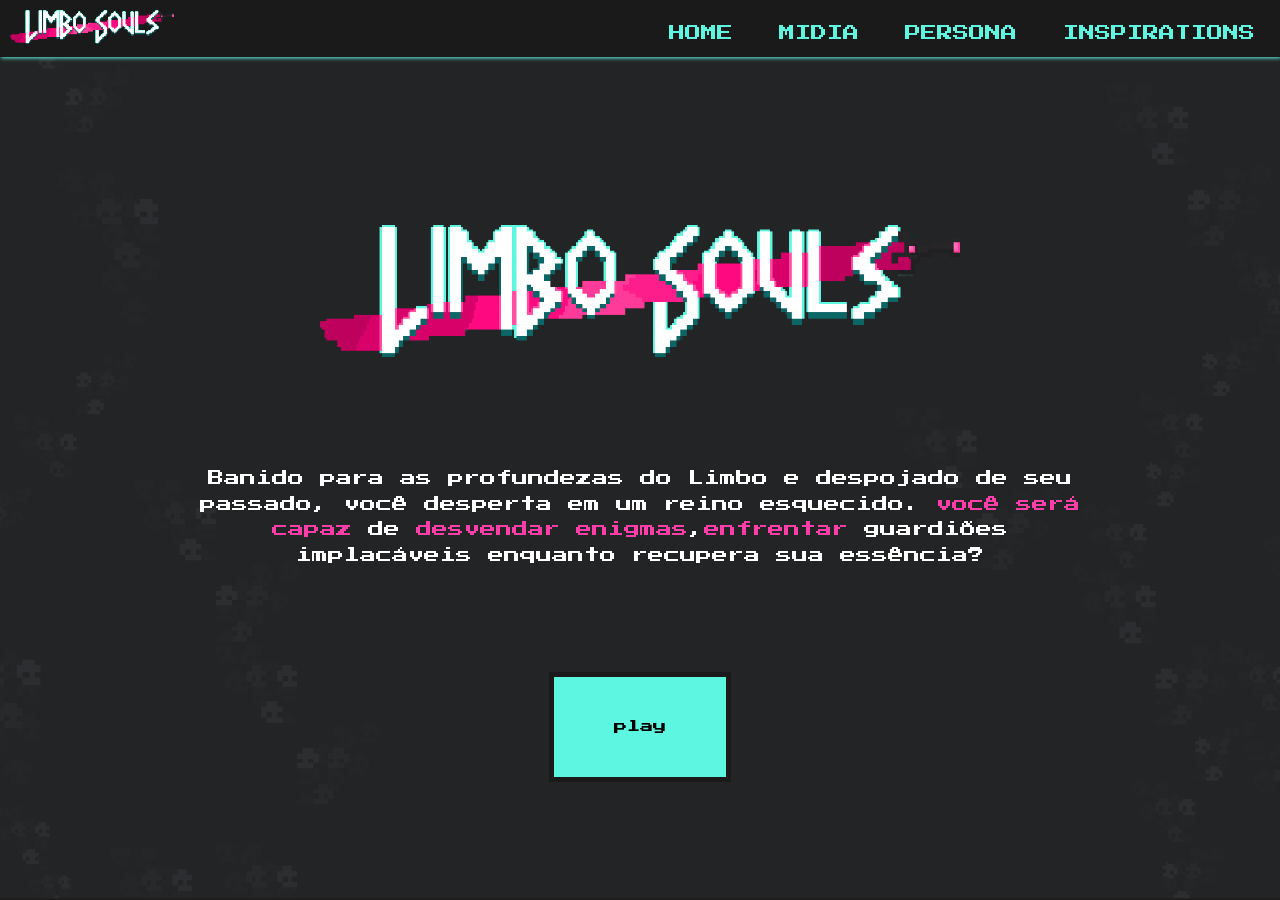
<file: index.html>
<!DOCTYPE html>
<html lang="pt-br">
    <head>
        <title>Limbo Souls</title>
        <meta charset="utf-8">
        <meta name="description"  content="Projeto do primeiro bimestre">
        <meta name="viewport" content="width=device-width, initial-scale=1.0">

        <link rel="icon" href="IMG/logobarra.png">
        <link rel="stylesheet" href="css/style.css">

        <link rel="stylesheet" href="https://cdnjs.cloudflare.com/ajax/libs/font-awesome/6.5.1/css/all.min.css">
        <link rel="preconnect" href="https://fonts.googleapis.com">
        <link rel="preconnect" href="https://fonts.gstatic.com" crossorigin>
        <link href="https://fonts.googleapis.com/css2?family=Press+Start+2P&family=Roboto:ital,wght@0,100..900;1,100..900&display=swap" rel="stylesheet">

        
    </head>
    <body>
        <div class="conteudo-sensivel"></div>
        <header>
            <a href="index.html" title="Home">
                <img src="IMG/LogoP.png" alt="home" title="Home" width="13%">
            </a>

            <nav>
                <a href="index.html" title="Home">HOME</a>
                <a href="midia.html" title="PERSONA">MIDIA</a>
                <a href="persona.html" title="PERSONA">PERSONA</a>
                <a href="inspiration.html" title="LOGIN">INSPIRATIONS</a>
            </nav>
        </header>
        <div class="jogar">
            <img src="IMG/LogoG.png" class="logo" alt="logo">
               <p class="historia">
                Banido para as profundezas do Limbo e despojado de seu passado, você desperta em um reino esquecido. <span class="destaque"> você será capaz</span> de <span class="destaque">desvendar enigmas</span>,<span class="destaque">enfrentar</span> guardiões implacáveis enquanto recupera sua essência?
                </p>
            <button id="btn-play" onclick="verificarAcesso()">
            <p class="btn">play</p>
            </button>
        </div>
        </div>
        <script>
        function verificarAcesso() {
        let nome = prompt("Qual o seu nome?");
        let idade = parseInt(prompt("Qual a sua idade?"));

        if (idade >= 18) {
        alert("Bem-vindo, " + nome + "!");
        window.open("jogo/index.html", "_blank");
        } else {
        alert("Acesso Negado: Você precisa ter 18 anos ou mais para jogar.");
        document.getElementById("btn-play").style.filter = "blur(10px)";  //blur
        document.getElementById("btn-play").disabled = true;      //desativa
        }
        }
    window.onload = function() {
        const ANO_LANCAMENTO = 2026; //ano do jogo
        const anoAtual = new Date().getFullYear(); // Obtém o ano atual do sistema

        if (anoAtual === ANO_LANCAMENTO) {
            alert("ATENÇÃO!!! ESSE É O GRANDE LANÇAMENTO DO ANO");
        }
    }

</script>
    </body>
</html>
</file>
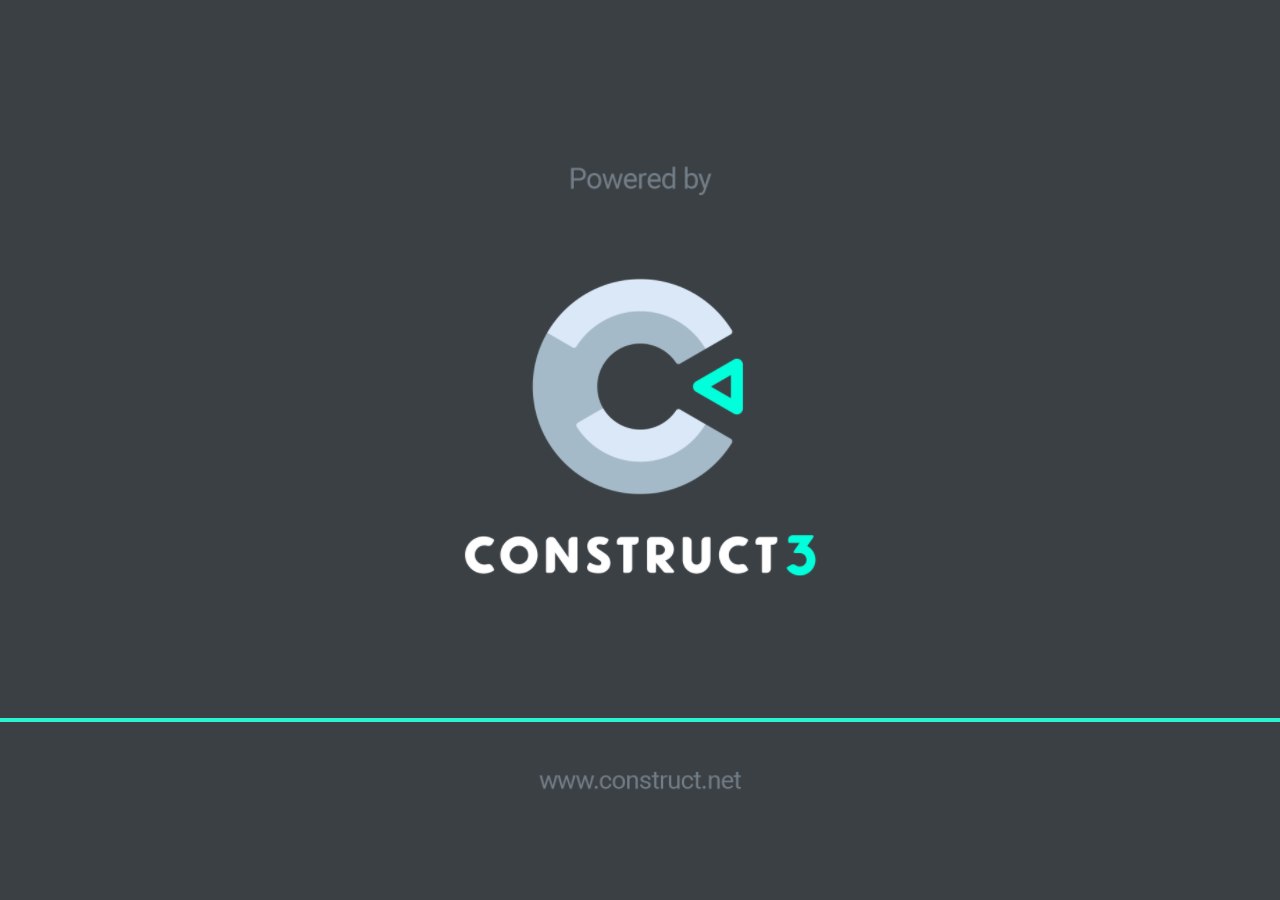
<file: jogo/index.html>
<!DOCTYPE html>
<html>
<head>
    <meta charset="UTF-8">
	<title>Limbo Souls</title>
	<meta name="viewport" content="width=device-width, initial-scale=1.0, maximum-scale=1.0, minimum-scale=1.0, user-scalable=no">
	
	<!-- Made with Construct, the game and app creator :: https://www.construct.net -->
	<meta name="generator" content="Scirra Construct">



	<link rel="manifest" href="appmanifest.json">
	<link rel="apple-touch-icon" sizes="128x128" href="icons/icon-128.png">
	<link rel="apple-touch-icon" sizes="256x256" href="icons/icon-256.png">
	<link rel="apple-touch-icon" sizes="512x512" href="icons/icon-512.png">
	<link rel="icon" type="image/png" href="icons/icon-512.png">

	<link rel="stylesheet" href="style.css">



</head> 
 
<body>

	

<script>
if (location.protocol.substr(0, 4) === "file")
{
	alert("Web exports won't work until you upload them. (When running on the file: protocol, browsers block many features from working for security reasons.)");
}
</script>
	
	<noscript>
		<div id="notSupportedWrap">
			<h2 id="notSupportedTitle">This content requires JavaScript</h2>
			<p class="notSupportedMessage">JavaScript appears to be disabled. Please enable it to view this content.</p>
		</div>
	</noscript>
	<script src="scripts/modernjscheck.js"></script>
	<script src="scripts/supportcheck.js"></script>
	<script src="scripts/offlineclient.js" type="module"></script>
	<script src="scripts/main.js" type="module"></script>
	<script src="scripts/register-sw.js" type="module"></script>

</body> 
</html>
</file>
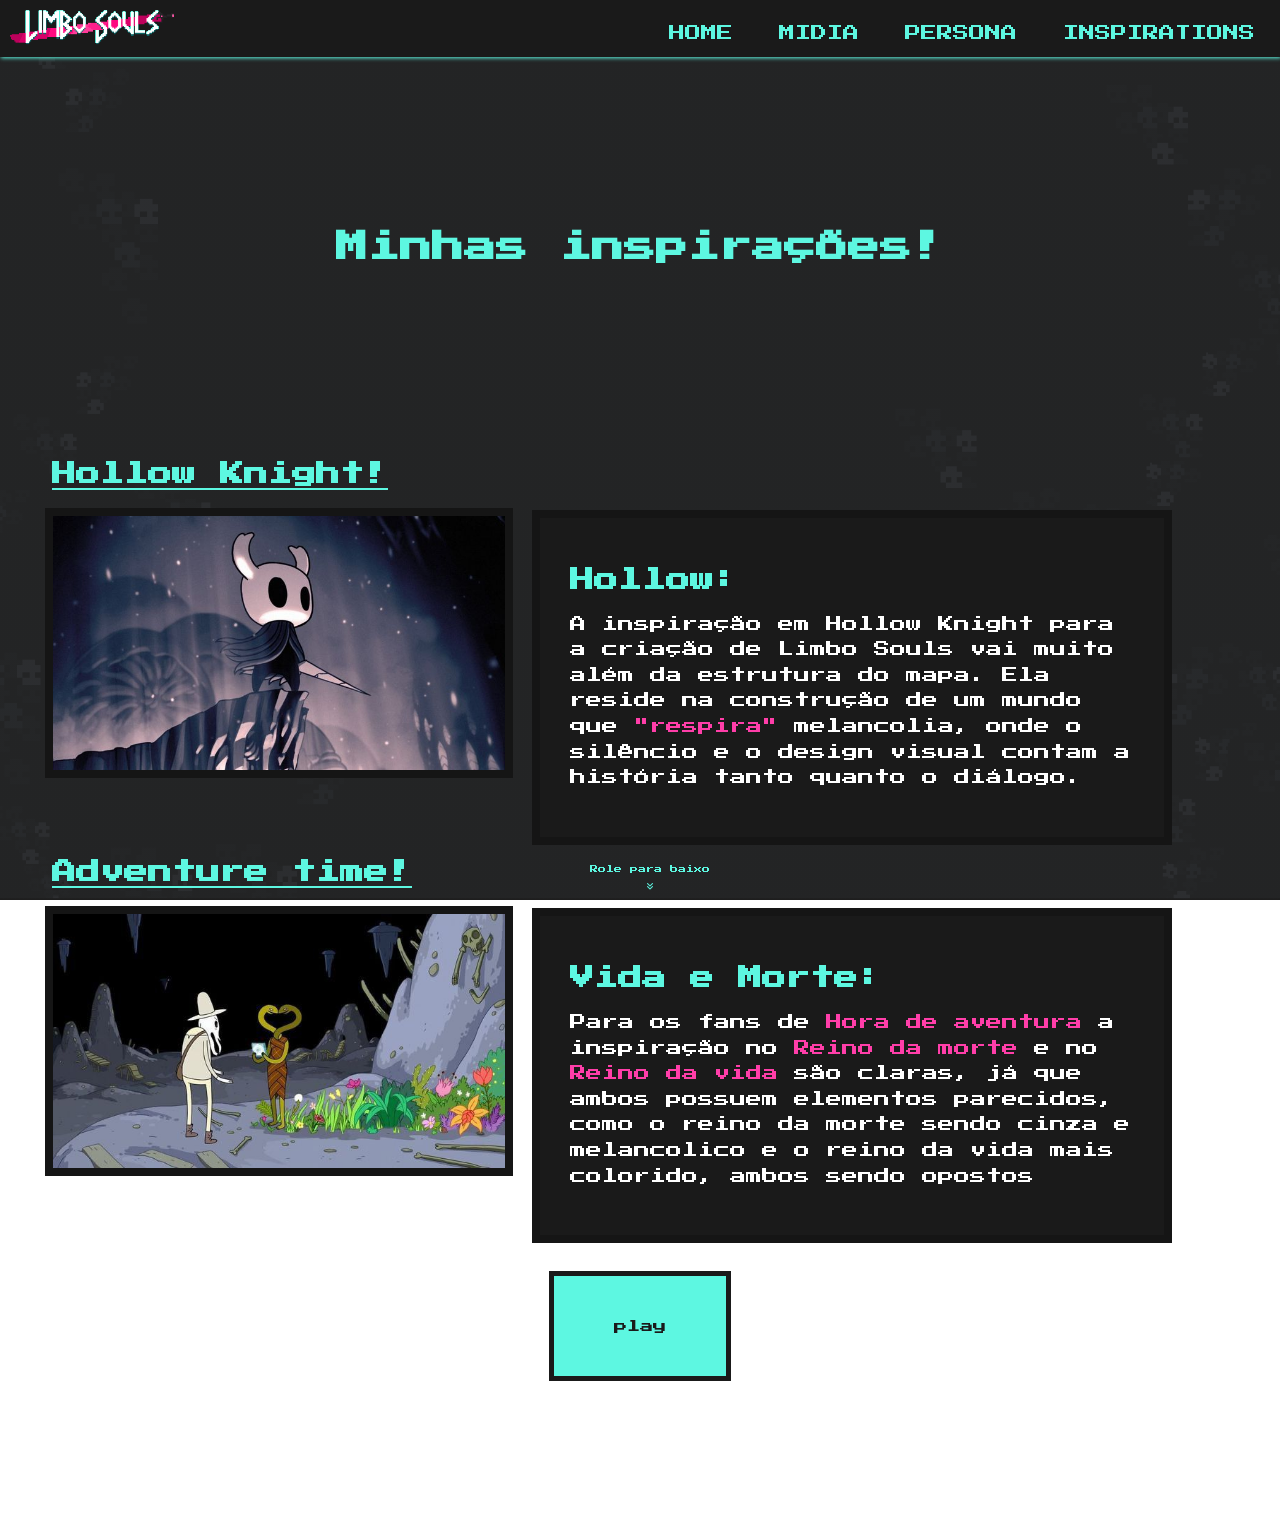
<file: inspiration.html>
<!DOCTYPE html>
<html lang="pt-br">
<head>
    <title>Limbo Souls</title>
    <meta charset="utf-8">
    <meta name="description"  content="Projeto do primeiro bimestre">
    <meta name="viewport" content="width=device-width, initial-scale=1.0">

    <link rel="icon" href="IMG/logobarra.png">
    <link rel="stylesheet" href="css/inspiration.css">

    <link rel="stylesheet" href="https://cdnjs.cloudflare.com/ajax/libs/font-awesome/6.5.1/css/all.min.css">
    <link rel="preconnect" href="https://fonts.googleapis.com">
    <link rel="preconnect" href="https://fonts.gstatic.com" crossorigin>
    <link href="https://fonts.googleapis.com/css2?family=Press+Start+2P&family=Roboto:ital,wght@0,100..900;1,100..900&display=swap" rel="stylesheet">
</head>
<body>
    <header>
        <a href="index.html" title="Home">
        <img src="IMG/LogoP.png" alt="home" title="Home" width="13%">
            <nav>
                <a href="index.html" title="Home">HOME</a>
                <a href="midia.html" title="midia">MIDIA</a>
                <a href="persona.html" title="PERSONA">PERSONA</a>
                <a href="inspiration.html" title="LOGIN">INSPIRATIONS</a>
            </nav>
    </header>
    <div class="titulopagina">
        <h1>Minhas inspirações!</h1>
    </div>
     <section class="section1">
        <h1>Hollow Knight!</h1>
        <img src="IMG/hollow.jpg">
    </section>
    <div class="apresentacao1">
        <h2>Hollow:</h2>
        <p>A inspiração em Hollow Knight para a criação de Limbo Souls vai muito além da estrutura do mapa.
             Ela reside na construção de um mundo que <span class="destaque">"respira"</span> melancolia, onde o silêncio e o design visual contam a história tanto 
             quanto o diálogo.</p>
    </div>
    <div style="clear: both;"></div>
     <section class="section2">
        <h1>Adventure time!</h1>
        <img src="IMG/vidamorte.jpg">
    </section>
    <div class="apresentacao2">
        <h2>Vida e Morte:</h2>
        <p>Para os fans de <span class="destaque">Hora de aventura</span> a inspiração no <span class="destaque">Reino da morte</span>
        e no <span class="destaque">Reino da vida</span> são claras, já que ambos possuem elementos parecidos, como o reino da morte sendo cinza
        e melancolico e o reino da vida mais colorido, ambos sendo opostos</p>
    </div>
    <div style="clear: both;"></div>
        <button id="btn-play" onclick="verificarAcesso()">
        <p class="btn">play</p>
        </button>
    <footer>
    <p>Role para baixo</p>
    <i class="fa-solid fa-angles-down"></i>
    </footer>
<script>
        function verificarAcesso() {
        let nome = prompt("Qual o seu nome?");
        let idade = parseInt(prompt("Qual a sua idade?"));

        if (idade >= 18) {
        alert("Bem-vindo, " + nome + "!");
        window.open("jogo/index.html", "_blank");
        } else {
        alert("Acesso Negado: Você precisa ter 18 anos ou mais para jogar.");
        // Aplica o blur diretamente no botão
        document.getElementById("btn-play").style.filter = "blur(10px)";
        document.getElementById("btn-play").disabled = true;
        }
        }
</script>
</body>
</html>
</file>
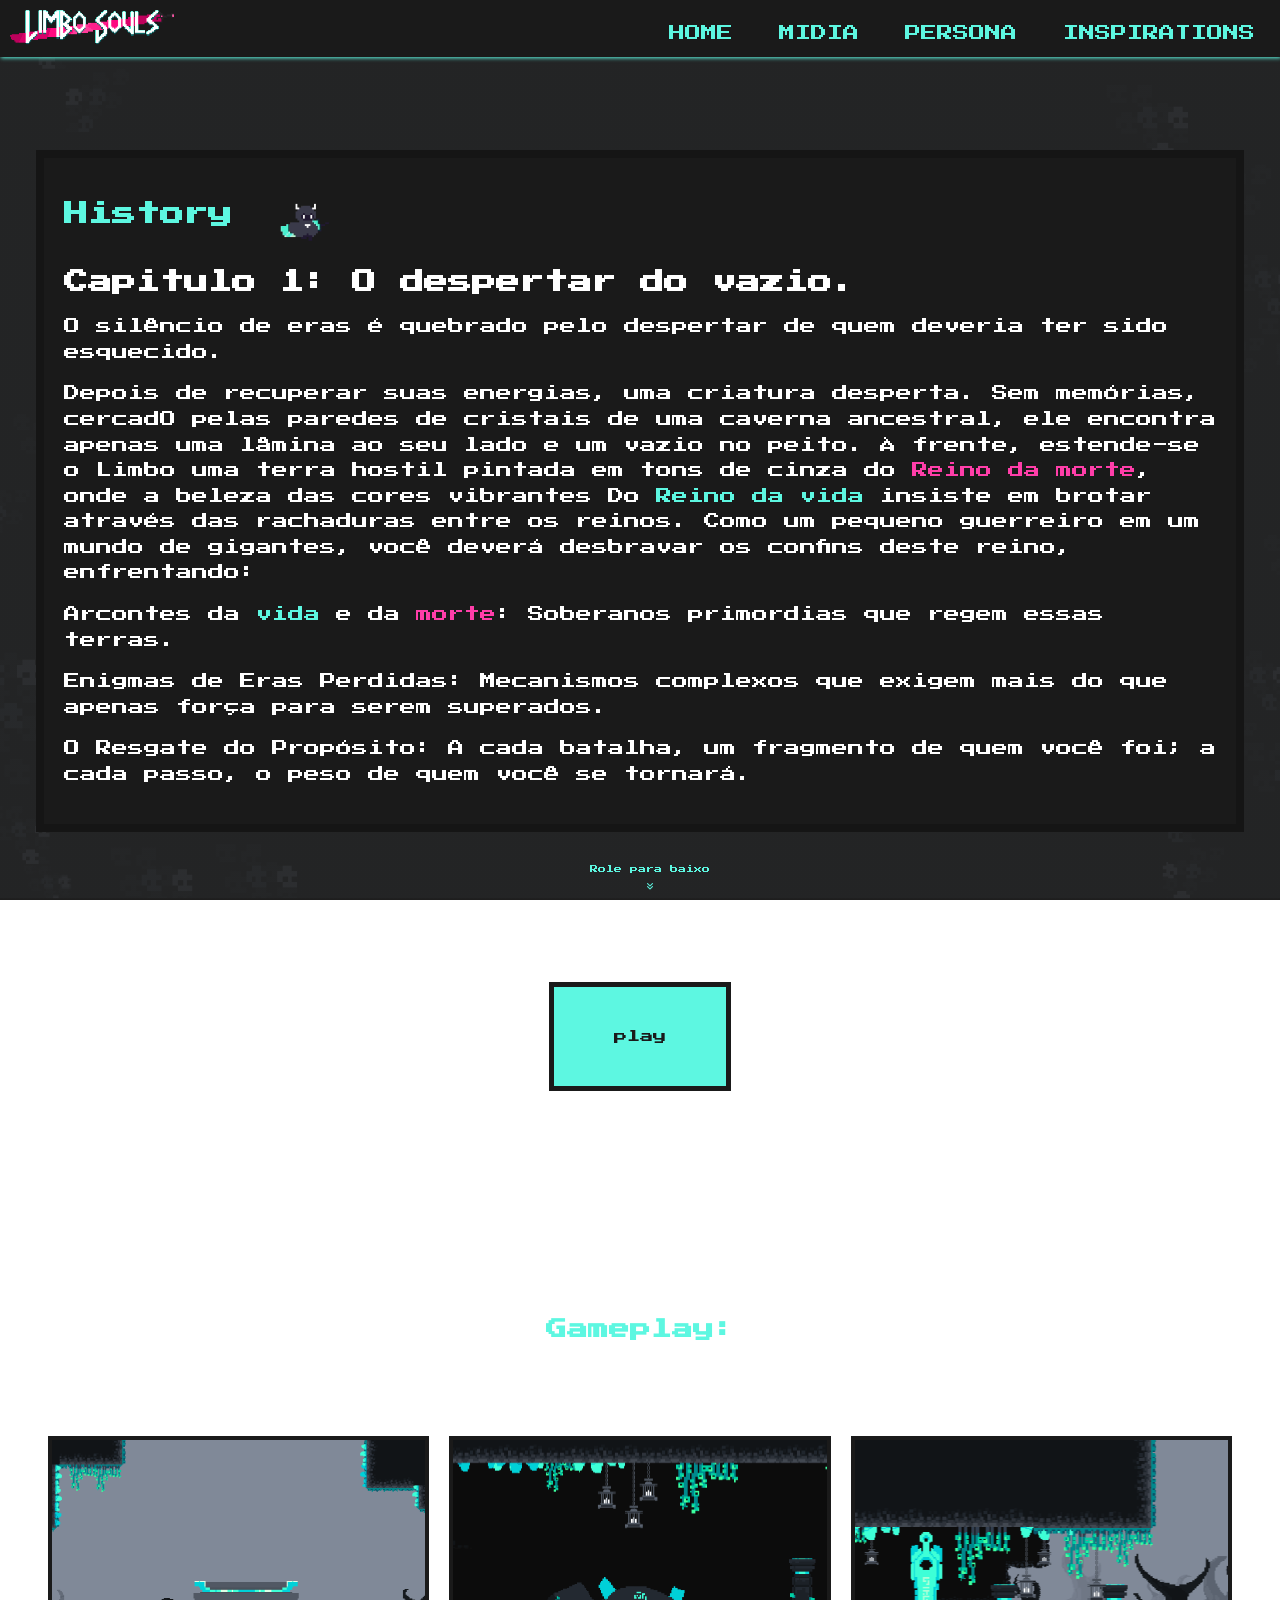
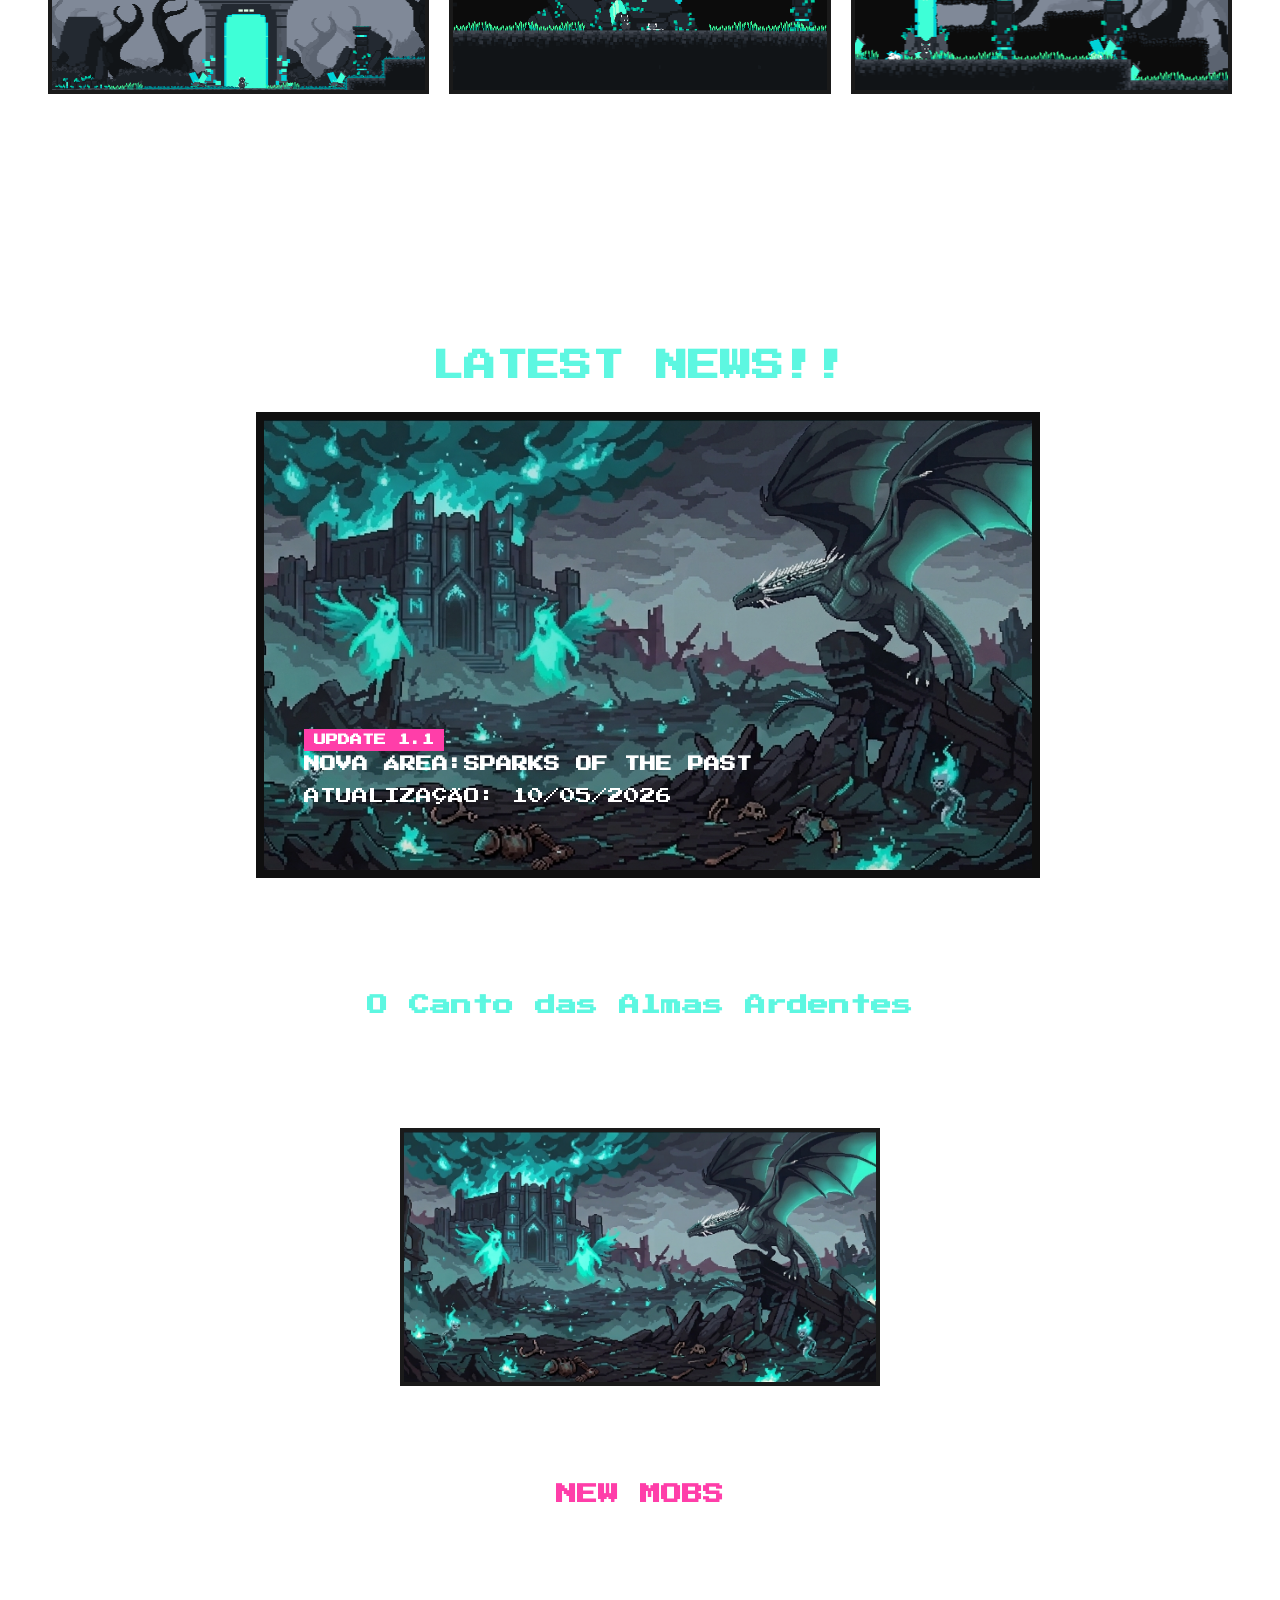
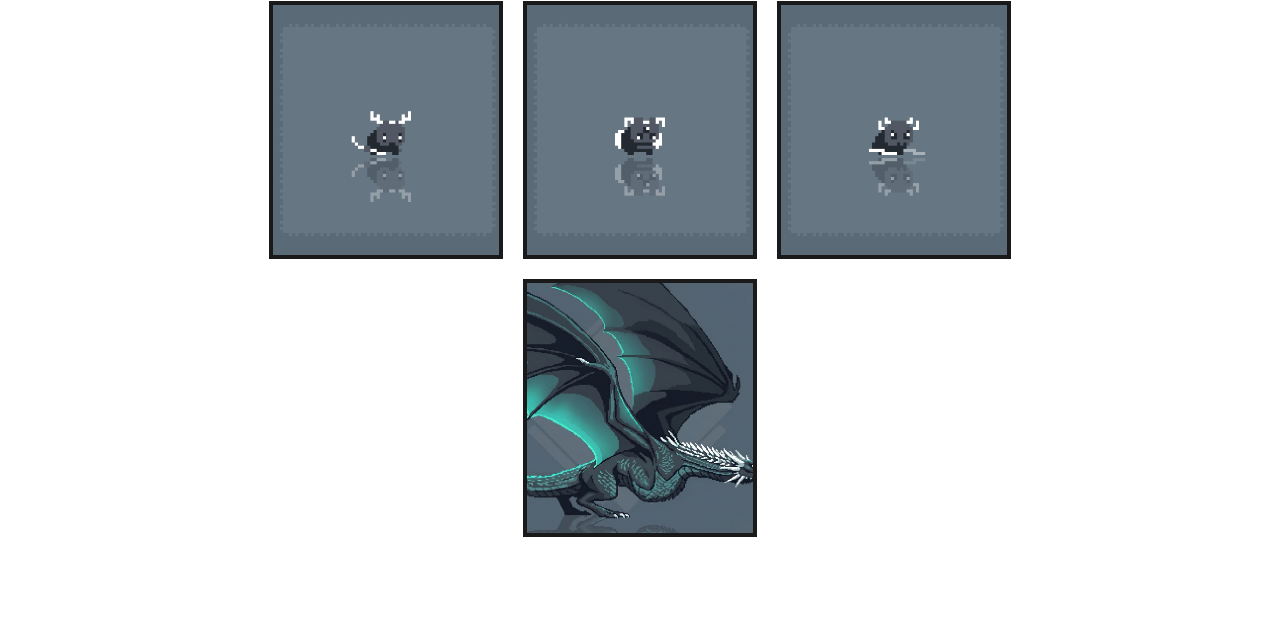
<file: midia.html>
<!DOCTYPE html>
<html lang="pt-br">
<head>
    <title>Limbo Souls</title>
    <meta charset="utf-8">
    <meta name="description"  content="Projeto do primeiro bimestre">
    <meta name="viewport" content="width=device-width, initial-scale=1.0">

    <link rel="icon" href="IMG/logobarra.png">
   
   <link rel="stylesheet" href="./css/midia.css">

   <link rel="stylesheet" href="https://cdnjs.cloudflare.com/ajax/libs/font-awesome/6.5.1/css/all.min.css">
    <link rel="preconnect" href="https://fonts.googleapis.com">
    <link rel="preconnect" href="https://fonts.gstatic.com" crossorigin>
    <link href="https://fonts.googleapis.com/css2?family=Press+Start+2P&family=Roboto:ital,wght@0,100..900;1,100..900&display=swap" rel="stylesheet">
</head>
<body>
 <header>
        <a href="index.html" title="Home">
        <img src="IMG/LogoP.png" alt="home" title="Home" width="13%">
        </a>
        </a>
            <nav>
                <a href="index.html" title="Home">HOME</a>
                <a href="midia.html" title="midia">MIDIA</a>
                <a href="persona.html" title="PERSONA">PERSONA</a>
                <a href="inspiration.html" title="LOGIN">INSPIRATIONS</a>
            </nav>
    </header>
    <aside class="history">
    <div class="titulo">
        <h1>History</h1>
        <img src="IMG/teste2-ezgif.com-gif-maker.gif" alt="jogador">
        </div>
        <h2>Capitulo 1: O despertar do vazio.</h2>
            <p>O silêncio de eras é quebrado pelo despertar de quem deveria ter sido esquecido.</p>

            <P>Depois de recuperar suas energias, uma criatura desperta. Sem memórias, cercadO pelas paredes de cristais de uma caverna 
            ancestral, ele encontra apenas uma lâmina ao seu lado e um vazio no peito. À frente, estende-se o <span class="destaque">Limbo</span> 
            uma terra hostil pintada em tons de cinza do <span class="destaquemorte">Reino da morte</span>, onde a beleza das cores vibrantes Do <span class="destaquevida">Reino da vida</span>
            insiste em brotar através das rachaduras entre os reinos. Como um pequeno guerreiro em um mundo de gigantes, você deverá desbravar os confins deste reino, enfrentando:</P>

            <p>Arcontes da <span class="destaquevida">vida </span>e da<span class="destaquemorte"> morte</span>: Soberanos primordias que regem essas terras.</p>
            <p>Enigmas de Eras Perdidas: Mecanismos complexos que exigem mais do que apenas força para serem superados.</p>
            <p>O Resgate do Propósito: A cada batalha, um fragmento de quem você foi; a cada passo, o peso de quem você se tornará.</p>
     </aside>

        <button id="btn-play" onclick="verificarAcesso()">
        <p class="btn">play</p>
        </button>

    <section class="gameplay">
            <h2>Gameplay:</h2>
            <p>Explore um reino a muito tempo perdido!</p>
    
        <div class="galeria">
        <img src="IMG/ex3.png" alt="gameplay">
        <img src="IMG/ex1.png" alt="gameplay">
        <img src="IMG/ex2.png" alt="gameplay">
        </div>
    </section>


   <section class="anuncio">
    <h2>LATEST NEWS!!</h2>
    
    <div class="apresentacao">
        <!-- Controles -->
        <input type="radio" name="slide" id="slide1" checked>
        <input type="radio" name="slide" id="slide2">
        <input type="radio" name="slide" id="slide3">

        <div class="slides">
            <div class="slide s1">
                <img src="IMG/novaarea.png" alt="News 1">
                <div class="novidade">
                    <span>UPDATE 1.1</span>
                    <h3>Nova Área:Sparks of the past </h3>
                    <p>ATUALIZAÇÃO: 10/05/2026</p>
                </div>
            </div>
            <div class="slide s2">
                <img src="IMG/The Queen Who Never Was2.png" alt="News 2">
                <div class="novidade">
                    <span>BOSS</span>
                    <h3>NEW BOSS:The Queen Of  Burned Souls</h3>
                </div>
            </div>
            <div class="slide s3">
                <img src="IMG/image_d2f2104d.png" alt="News 3">
                <div class="novidade">
                    <span>SHOP</span>
                    <h3>NOSSA LOJINHA ABRIRA OFICIALMENTE</h3>
                    <p>Leve um pedaço do limbo para casa!</p>
                </div>
            </div>
        </div>

        <div class="navigation">
            <label for="slide1" class="bar"></label>
            <label for="slide2" class="bar"></label>
            <label for="slide3" class="bar"></label>
        </div>
    </div>
</section>
<section class="novaarea">
    <h2>O Canto das Almas Ardentes</h2>
    <p>Explore um campo desolado onde as chamas etéreas consomem o que restou do passado.</p>
    
    <div class="galeria1">
        <img src="IMG/novaarea.png" alt="novafase">
    </div>
</section>
<section class="novosmobs">
    <h2>NEW MOBS</h2>
    <p>Novos inimigos disafiadores lhe esperando!!!.</p>
    
    <div class="galeria2">
        <img src="IMG/binro.png" alt="arqueiro">
        <img src="IMG/mub.png" alt="fazbum">
        <img src="IMG/striker.png" alt="assasino">
        <img src="IMG/The Queen Who Never Was.png" alt="rainha">
    </div>
</section>
<footer>
    <p>Role para baixo</p>
    <i class="fa-solid fa-angles-down"></i>
</footer>

    <script>
        let counter = 1; //controle//
    setInterval(() => {                                 
        document.getElementById('slide' + counter).checked = true;
        counter++;
        if(counter > 3){
            counter = 1;
        } // loop//
    }, 5000); //5 segundos//
        function verificarAcesso() {
        let nome = prompt("Qual o seu nome?");
        let idade = parseInt(prompt("Qual a sua idade?"));

        if (idade >= 18) {
        alert("Bem-vindo, " + nome + "!");
        window.open("jogo/index.html", "_blank");
        } else {
        alert("Acesso Negado: Você precisa ter 18 anos ou mais para jogar.");
        // Aplica o blur
        document.getElementById("btn-play").style.filter = "blur(10px)";
        document.getElementById("btn-play").disabled = true;
        }
        }
    </script>
</body>
</html>
</file>
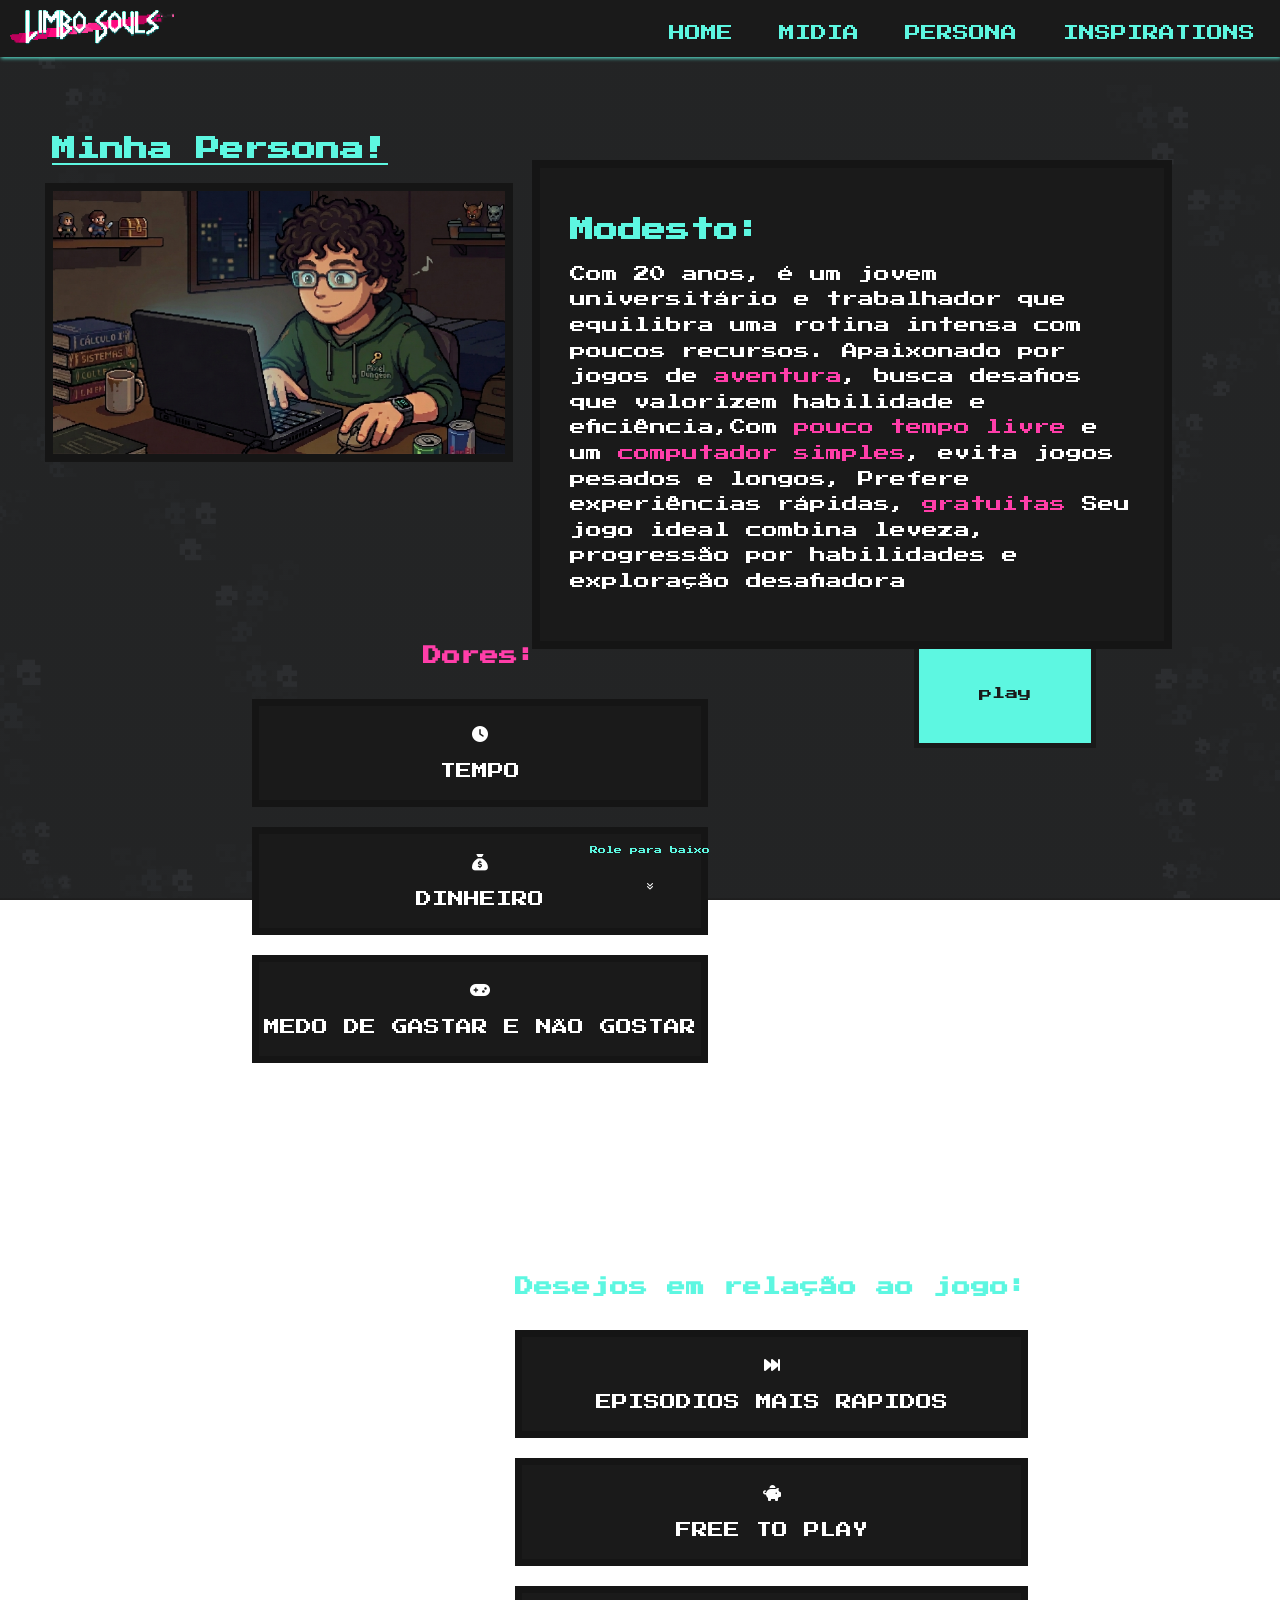
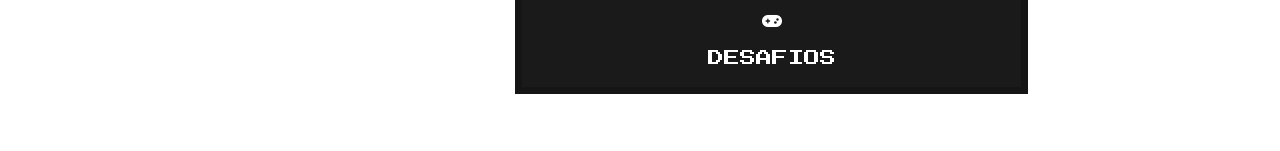
<file: persona.html>
<!DOCTYPE html>
<html lang="pt-br">
<head>
    <title>Limbo Souls</title>
    <meta charset="utf-8">
    <meta name="description"  content="Projeto do primeiro bimestre">
    <meta name="viewport" content="width=device-width, initial-scale=1.0">

    <link rel="icon" href="IMG/logobarra.png">
    <link rel="stylesheet" href="css/persona.css">

    <link rel="stylesheet" href="https://cdnjs.cloudflare.com/ajax/libs/font-awesome/6.5.1/css/all.min.css">
    <link rel="preconnect" href="https://fonts.googleapis.com">
    <link rel="preconnect" href="https://fonts.gstatic.com" crossorigin>
    <link href="https://fonts.googleapis.com/css2?family=Press+Start+2P&family=Roboto:ital,wght@0,100..900;1,100..900&display=swap" rel="stylesheet">
</head>
<body>
    <header>
        <a href="index.html" title="Home">
        <img src="IMG/LogoP.png" alt="home" title="Home" width="13%">
        </a>
        <a href="javascript:mostrarmenu()" class="menu">
        <i class="fa-solid fa-bars"></i>
        </a>
            <nav>
                <a href="index.html" title="Home">HOME</a>
                <a href="midia.html" title="midia">MIDIA</a>
                <a href="persona.html" title="PERSONA">PERSONA</a>
                <a href="inspiration.html" title="LOGIN">INSPIRATIONS</a>
            </nav>
    </header>
    <section>
        <h1>Minha Persona!</h1>
        <img src="IMG/marcelo.png">
    </section>
    <div class="apresentacao">
        <h2>Modesto:</h2>
        <p>Com 20 anos, é um jovem universitário e trabalhador que equilibra uma rotina intensa com poucos recursos.
         Apaixonado por jogos de <span class="destaque">aventura</span>, busca desafios que valorizem habilidade e eficiência,Com 
         <span class="destaque">pouco tempo livre</span> e um <span class="destaque">computador simples</span>,
          evita jogos pesados e longos, Prefere experiências rápidas, <span class="destaque">gratuitas</span> 
          Seu jogo ideal combina leveza, progressão por habilidades e exploração desafiadora</p>
    </div>
    <div style="clear: both;"></div>
    <div class="dor">
        <h3>Dores:</h3>
            <dvi class="grid">
                <div class="colunaum">
                <i class="fa-solid fa-clock"></i>
                <p class="b">TEMPO</p>
                </div>
                <div class="colunaum">
                <i class="fa-solid fa-sack-dollar"></i>
                <p class="b">DINHEIRO</p>
             </div>
                <div class="colunaum">
                <i class="fa-solid fa-gamepad"></i>
                <p class="b">MEDO DE GASTAR E NÃO GOSTAR</p>
             </div>
             </dvi>
    </div>
    <div class="desejos">
        <h3>Desejos em relação ao jogo:</h3>
            <div class="grid">
            <div class="colunadois">
                <i class="fa-solid fa-forward-fast"></i>
                <p class="b">EPISODIOS MAIS RAPIDOS</p>
            </div>
            <div class="colunadois">
                <i class="fa-solid fa-piggy-bank"></i>
                <p class="b">FREE TO PLAY</p>
            </div>
            <div class="colunadois">
                <i class="fa-solid fa-gamepad"></i>
                <p class="b">DESAFIOS</p>
            </div>
            </div>
    </div>
            <button id="btn-play" onclick="verificarAcesso()">
            <p class="btn">play</p>
            </button>

<footer>
    <p>Role para baixo</p>
    <i class="fa-solid fa-angles-down"></i>
</footer>

    <script>
        function verificarAcesso() {
        let nome = prompt("Qual o seu nome?");
        let idade = parseInt(prompt("Qual a sua idade?"));

        if (idade >= 18) {
        alert("Bem-vindo, " + nome + "!");
        window.open("jogo/index.html", "_blank");
        } else {
        alert("Acesso Negado: Você precisa ter 18 anos ou mais para jogar.");

        document.getElementById("btn-play").style.filter = "blur(10px)";

        document.getElementById("btn-play").disabled = true;
        }
        }
    </script>
</body>
</html>
</file>
<file: css/style.css>
@import url('https://fonts.googleapis.com/css2?family=Press+Start+2P&family=Roboto:wdth,wght@100,400&display=swap');
.roboto-uniquifier{
  font-family: "Roboto", sans-serif;
  font-optical-sizing: auto;
  font-weight: weight;
  font-style: normal;
  font-variation-settings:
    "wdth" 100;
}
.press-start-2p-regular {
  font-family: "Press Start 2P", system-ui;
  font-weight: 400;
  font-style: normal;
}

body{
    background-image: linear-gradient(rgba(43, 43, 43, 0.7), rgba(43, 43, 43, 0.7)), url('Backgraund.png');
    background-attachment: scroll;
    background-repeat: no-repeat;
    background-size: cover;
    background-position: center;
    min-height: 100vh;
    font-family:"Press Start 2P", system-ui;
    height: 100%;
    margin: 0;
    padding: 0;
    overflow: hidden; /*tira barra*/
}
header{
    position: fixed;     /*parado na tela*/
    top: 0;              /*topo */
    left: 0;             
    width: 100%;         /* Ocupa toda a largura da tela */
    z-index: 1000;       /* Fica na frente*/
    background-color: rgb(26, 26, 26);
    padding: 10px;
    box-shadow: 1px 1px 4px rgb(93, 247, 225);
    box-sizing: border-box;
}
header nav{
    float: right;
    margin-top: 15px;
}
header nav a{
    text-decoration: none;
    color:rgb(93, 247, 225);
    margin: 15px;
    transition: all 1s;
}
header nav a:hover{
    color:rgb(255, 62, 169);
    text-decoration: underline;
}

.jogar{
    position: relative;
    width: 100%;
    height: 100vh;      /*Altura fixa*/
    overflow: hidden;   /*Trava*/
    display: flex;
    flex-direction: column;
    align-items: center;
}
.gif{
    display: block;     /*Resolve o espaço em branco no fundo*/
    width: 100%;
    height: 100vh;      /*a altura da tela*/
    object-fit: cover;  /*Preenche*/
    opacity: 30%;
    z-index: 1;
}
.logo{
    position:fixed;
    top: 25%;
    z-index: 2;
    width: 50%;
    animation-name: pingar;
    animation-duration: 4s;
    animation-iteration-count: infinite;
}
.historia{
    width: 70%;
    height: 10px;
    position:relative;
    top: 50%;
    color: white;
    text-align: center;
    line-height: 1.6;
    
}
.destaque{
    color: rgb(255, 62, 169);
}
.jogar button{
    padding: 30px 60px;
    background-color: rgb(93, 247, 225);
    border: 5px solid rgb(26, 26, 26);
    font-family: "Press Start 2P", system-ui;
    transition: all 1s;
    position:relative;
    top: 70%;
    
}
.jogar button:hover{
    background-color: rgb(255, 62, 169);
    color: rgb(255, 255, 255);
    padding: 40px 70px;
}
.jogar button a{
    text-decoration: none;
    color: rgb(26, 26, 26);
    transition: all 0.5s;
}

@keyframes pingar{
    0%{margin-top: 0px;}
    50%{margin-top: -10px;}
}
@media (max-width: 500px) {

    header {
        position: fixed;
        width: 100%;
        top: 0;
        left: 0;
        flex-direction: column; 
        align-items: center;
        height: auto; 
        padding: 10px 0;
        box-sizing: border-box;
    }
    header nav {
        text-align: center; 
        background-color: rgb(26, 26, 26);
        width: 100%;
        position: absolute;
        top: 60px;
    
    }
    header img{
        width: 50%;
        margin: 5px 120px;
       

    }
    header nav{
        width: 100%;
        flex-direction: column; /* Links um abaixo do outro */
        gap: 15px;      /* Espaçamento entre os links */
        padding: 20px 0;
    }

    .jogar {
        width: 100%;            /* Ocupa quase toda a largura da tela */
        margin: auto;     /* Centraliza a div na tela */
        display: flex;
        flex-direction: column;
        align-items: center;
        text-align: center; 
           /* Centraliza os textos */
    }

    .logo {
        width: 80%;            /* Ajusta a logo principal para telas pequenas */
    }

    .historia {
        width: 100%;           /* Remove margens laterais do texto */
        padding: 0 10px;
        font-size: 1rem;
    }

    #btn-play {
        width: 200px;          /* Define um tamanho fixo confortável para o toque */
        margin-top: 100px;
    }

}
</file>
<file: jogo/style.css>
html, body {
	padding: 0;
	margin: 0;
	overflow: hidden;
	height: 100%;
}

body {
	background: #000000;
	color: white;
}

input[type="file"] {
	color: black;
}

/* for scaling checkboxes according to the font size */
.c3-auto-size-checkbox {
	font-size: 1em;
	width: 1em;
	height: 1em;
	vertical-align: bottom;
	margin: 0.1em 0.25em;
}

html, body, canvas {
	touch-action-delay: none;
	touch-action: none;
}

canvas, .c3htmlwrap {
	position: absolute;
}

.c3htmlwrap {
	contain: strict;
}

.c3overlay {
	pointer-events: none;
}

.c3htmlwrap[interactive] > * {
	pointer-events: auto;
}

/* HACK - work around elements being selectable only in iOS WKWebView for some reason */
html[ioswebview] .c3htmlwrap,
html[ioswebview] canvas {
	-webkit-user-select: none;
	user-select: none;
}

html[ioswebview] .c3htmlwrap > * {
	-webkit-user-select: auto;
	user-select: auto;
}

#notSupportedWrap {
	margin: 2em auto 1em auto;
	width: 75%;
	max-width: 45em;
	border: 2px solid #aaa;
	border-radius: 1em;
	padding: 2em;
	background-color: #f0f0f0;
	font-family: "Segoe UI", Frutiger, "Frutiger Linotype", "Dejavu Sans", "Helvetica Neue", Arial, sans-serif;
	color: black;
}

#notSupportedTitle {
	font-size: 1.8em;
}

.notSupportedMessage {
	font-size: 1.2em;
}

.notSupportedMessage em {
	color: #888;
}

/* bbcode styles */
.bbCodeH1 {
	font-size: 2em;
	font-weight: bold;
}

.bbCodeH2 {
	font-size: 1.5em;
	font-weight: bold;
}

.bbCodeH3 {
	font-size: 1.25em;
	font-weight: bold;
}

.bbCodeH4 {
	font-size: 1.1em;
	font-weight: bold;
}

.bbCodeItem::before {
	content: " • ";
}

/* For text icons converted to HTML: size the height to the line height
   preserving the aspect ratio. Also add position: relative as that allows
   just adding a 'top' style for the iconoffsety style. */
.c3-text-icon {
	height: 1em;
	width: auto;
	position: relative;
}

/* screen reader text */
.c3-screen-reader-text {
	position: absolute;
	width: 1px;
    height: 1px;
    overflow: hidden;
    clip: rect(1px, 1px, 1px, 1px);
}
</file>
<file: css/inspiration.css>
@import url('https://fonts.googleapis.com/css2?family=Press+Start+2P&family=Roboto:wdth,wght@100,400&display=swap');
.roboto-uniquifier{
  font-family: "Roboto", sans-serif;
  font-optical-sizing: auto;
  font-weight: weight;
  font-style: normal;
  font-variation-settings:
    "wdth" 100;
}
.press-start-2p-regular {
  font-family: "Press Start 2P", system-ui;
  font-weight: 400;
  font-style: normal;
}
body{
    background-image: linear-gradient(rgba(43, 43, 43, 0.7), rgba(43, 43, 43, 0.7)), url('Backgraund.png');
    background-attachment: fixed;
    background-repeat: no-repeat;
    background-size: cover;
    background-position: center;
    min-height: 100vh;
    font-family:"Press Start 2P", system-ui;
    height: 100%;
    margin: 0;
    padding: 0;
    z-index: 1;
}
header{
    position: fixed;
    top: 0;
    left: 0;             
    width: 100%;
    z-index: 1000; /*fica frente*/
    background-color: rgb(26, 26, 26);
    padding: 10px;
    box-shadow: 1px 1px 4px rgb(93, 247, 225);
    box-sizing: border-box;
}
header nav{
    float: right;
    margin-top: 15px;
}
header nav a{
    text-decoration: none;
    color:rgb(93, 247, 225);
    margin: 15px;
    transition: all 1s;
}
header nav a:hover{
    color:rgb(255, 62, 169);
    text-decoration: underline;
}
.titulopagina {
    padding: 10px;
    text-align: center;
    margin-top: 200px;
    float: none; 
    font-family: 'Press Start 2P';
    color: rgb(93, 247, 225);
    margin-bottom: 30px;
   
}
.section1, .section2{
    position: relative;
    top: 100px;
    width: 40%;
    float: left;
    
    
}
.section1 h1, .section2 h1{
    position: relative;
    margin: 7px 22px;
    color:  rgb(93, 247, 225);
    text-decoration: underline;
}
.section1 img, .section2 img{
    width: 100%;
    margin: 15px;
    border: 7px solid;
    border: 8px  solid rgb(21,21,21);
}
.apresentacao1, .section1, .apresentacao2, .section2{
    padding: 30px;
    box-sizing: border-box;
}
.apresentacao1, .apresentacao2{
    position: relative;
    top: 185px;
    width: 50%;
    margin: 0px 20px;
    float: left;
    border: 8px  solid rgb(21,21,21);
    background-color: rgb(26, 26, 26);
    box-sizing: border-box;
}
.apresentacao1 h2, .apresentacao2 h2{
    position: relative;
    border: 15px;
    color: rgb(93, 247, 225)
}
.apresentacao1 p, .apresentacao2 p {
    width: 100%;
    border: 15px;
    color: white;
    line-height: 1.6;
}
.destaque{
    color: rgb(255, 62, 169);
}
footer{
    width: 100%;
    position: fixed;
    bottom: 0;
    color: rgb(93, 247, 225);
    padding: 10px;
    text-align: center;
    font-size: 0.5rem;
    animation-name: pingar;
    animation-duration: 2s;
    animation-iteration-count: infinite;
}
button{
    display: block;
    margin: 150px auto;
    padding: 30px 60px;
    background-color: rgb(93, 247, 225);
    color: rgb(26, 26, 26);
    font-family: "Press Start 2P", system-ui;
    border: 5px solid rgb(26, 26, 26);
    transition: all 1s; 
    box-sizing: border-box;
}
button:hover{
    background-color: rgb(255, 62, 169);
    color: rgb(26, 26, 26);
    padding: 40px 70px;
}
@media (max-width: 500px) {

    header {
        position: fixed;
        width: 100%;
        top: 0;
        left: 0;
        flex-direction: column; 
        align-items: center;
        height: auto; 
        padding: 10px 0;
        box-sizing: border-box;
    }
    header nav {
        text-align: center; 
        background-color: rgb(26, 26, 26);
        width: 100%;
        position: absolute;
        top: 60px;
    
    }
    header img{
        width: 50%;
        margin: 5px 120px;
       

    }
    header nav{
        width: 100%;
        flex-direction: column; /*abaixo */
        gap: 15px;      /* Espaçamento link */
        padding: 20px 0;
    }
    .section1, 
    .section2, 
    .apresentacao1, 
    .apresentacao2,

.titulopagina {
        margin-top: 50px;
        font-size: 1.2rem;
        width: 90%;
    }

    .section1 img, .section2 img {
        width: 90%;
        margin: 0 auto;
        display: block;
    }

    .apresentacao1, .apresentacao2 {
        text-align: center;
        padding: 20px;
    }

    button {
        width: 80%;
        padding: 20px;
        font-size: 0.8rem;
        margin: 50px auto;
    }

    button:hover {
        padding: 25px;
    }

    /* 6. Footer */
    footer {
        position: relative;
        margin-top: 30px;
    }
}
</file>
<file: css/midia.css>
@import url('https://fonts.googleapis.com/css2?family=Press+Start+2P&family=Roboto:wdth,wght@100,400&display=swap');
.roboto-uniquifier{
  font-family: "Roboto", sans-serif;
  font-optical-sizing: auto;
  font-weight: weight;
  font-style: normal;
  font-variation-settings:
    "wdth" 100;
}
.press-start-2p-regular {
  font-family: "Press Start 2P", system-ui;
  font-weight: 400;
  font-style: normal;
}
body{
    background-image: linear-gradient(rgba(43, 43, 43, 0.7), rgba(43, 43, 43, 0.7)), url('Backgraund.png');
    background-attachment: fixed;
    background-repeat: no-repeat;
    background-size: cover;
    background-position: center;
    min-height: 100vh;
    font-family:"Press Start 2P", system-ui;
    height: 100%;
    margin: 0;
    padding: 0;
    z-index: 1;
}
header{
    position: fixed;
    top: 0;
    left: 0;             
    width: 100%;
    z-index: 1000; /*fica frente*/
    background-color: rgb(26, 26, 26);
    padding: 10px;
    box-shadow: 1px 1px 4px rgb(93, 247, 225);
    box-sizing: border-box;
}
header nav{
    float: right;
    margin-top: 15px;
}
header nav a{
    text-decoration: none;
    color:rgb(93, 247, 225);
    margin: 15px;
    transition: all 1s;
}
header nav a:hover{
    color:rgb(255, 62, 169);
    text-decoration: underline;
}


.history{
    width: 90%;
    margin: 150px auto;
    border: 8px  solid rgb(21,21,21);
    background-color: rgb(26, 26, 26);
    padding: 20px;
    gap: 20px;
}
.history img {
    width: 100px;
    height: auto;
}
.titulo{
    display: flex;
    align-items: center; /* Alinha verticalmente no centro */
    gap: 20px;
    margin-bottom: 20px;
}
.history h1{
    color: rgb(93, 247, 225);
}
.history h2{
    color: rgb(255, 255, 255);
}
.history p{
    text-align: left;
    color: rgb(255, 255, 255);
    line-height: 1.6;
}
.destaquevida{
    color: rgb(93, 247, 225);
}
.destaquemorte{
    color: rgb(255, 62, 169)
}
button{
    display: block;
    margin: 150px auto;
    padding: 30px 60px;
    background-color: rgb(93, 247, 225);
    color: rgb(26, 26, 26);
    font-family: "Press Start 2P", system-ui;
    border: 5px solid rgb(26, 26, 26);
    transition: all 1s; 
    box-sizing: border-box;
}
button:hover{
    background-color: rgb(255, 62, 169);
    color: rgb(26, 26, 26);
    padding: 40px 70px;

}
.gameplay{
    width: 100%;
    margin: 0 auto;
    text-align: center;
    padding: 60px 0;
}
.gameplay h2, .novaarea h2{
    font-family: 'Press Start 2P', cursive;
    color: rgb(93, 247, 225);
    font-size: 1.3rem;
    margin-bottom: 20px;
}
.gameplay p,.novaarea p{
    color: rgb(255, 255, 255);
    font-size: 1rem;
    margin-bottom: 40px;
}
.galeria, .galeria1, .galeria2 {
    display: flex;
    justify-content: center;
    gap: 20px;
    flex-wrap: wrap;
    padding: 20px;
}
.galeria img {
    width: calc(33.33% - 40px); 
    min-width: 200px;
    height: 250px;
    object-fit: cover;
    border: 4px solid rgb(26, 26, 26);
    transition: 0.3s;
}
.galeria img:hover {
    border-color: rgb(93, 247, 225);
    transform: translateY(-5px);    /* suba*/
}
.anuncio {
    width: 60%;
    padding: 150px 0px 100px 0px;
    text-align: center;
    margin: 0 auto;
    float: none; 
}
.anuncio h2 {
    font-family: 'Press Start 2P';
    color: rgb(93, 247, 225);
    margin-bottom: 30px;
    font-size: 2rem;
}
.apresentacao {
    width: 100%;
    height: 450px;
    margin: auto;
    overflow: hidden;
    position: relative;
    border: 8px solid rgb(15, 15, 15);
}
.slides {
    display: flex;
    width: 300%;
    height: 100%;
    transition: 0.6s ease-in-out;
    animation: slider_automatico 15s infinite;
}
.slide {
    width: 33.33%;
    position: relative; /*coloca na horizontal*/
    transition: 0.6s;
}
.slide img {
    width: 100%;
    height: 100%;
    object-fit: cover; /*preenche espaço*/
    filter: brightness(0.9); /* Escurece*/
}
.novidade {
    position: absolute;
    bottom: 50px;
    left: 40px;
    text-align: left;
    color: white;
    font-size: 1rem;
}

.novidade span {
    background: rgb(255, 62, 169);
    padding: 5px 10px;
    font-size: 12px;
    font-weight: bold;
}

.novidade h3 {
    font-size: 1rem;
    margin: 10px 0;
    text-transform: uppercase;
}
#slide1:checked ~ .slides { margin-left: 0; } /*mostra primeira imagem*/
#slide2:checked ~ .slides { margin-left: -100%; } /*mostra segunda imagem*/
#slide3:checked ~ .slides { margin-left: -200%; }/*mostra a terceira*/

/* Estilo dos Botões de Seleção (Navegação) */
.navigation {
    position: absolute;
    bottom: 20px;
    left: 50%;
    transform: translateX(-50%);
    display: flex;
}
.bar:hover { background: rgb(33, 87, 79); }
#slide1:checked ~ .navigation label[for="slide1"],
#slide2:checked ~ .navigation label[for="slide2"],
#slide3:checked ~ .navigation label[for="slide3"] {
    background: rgb(93, 247, 225);
    border-color: rgb(93, 247, 225);
    width: 70px; 
    border-radius: 20px;
}
input[name="slide"] { display: none; }

.novaarea {
    width: 80%;
    margin: 0 auto;
    text-align: center;
    padding: px 0;
}
.galeria1 {
    display: flex;
    justify-content: center;
    gap: 20px;
    flex-wrap: wrap; /* celulares */
}

.galeria1 img {
    width: calc(50% - 20px); 
    min-width: 200px;
    height: 250px;   /* mantem alianhado*/
    object-fit: cover;
    border: 4px solid rgb(26, 26, 26);
    transition: 0.3s;
}
.novosmobs {
    width: 80%;
    margin: 0 auto;
    text-align: center;
    padding: 60px 0;
}

.novosmobs h2 {
    font-family: 'Press Start 2P', cursive;
    color: rgb(255, 62, 169);
    font-size: 1.3rem;
    margin-bottom: 20px;
}

.novosmobs p {
    color: rgb(255, 255, 255);
    font-size: 1rem;
    margin-bottom: 40px;
}
.galeria2 img {
    width: calc( 25% - 20px); 
    min-width: 200px;
    height: 250px;
    object-fit: cover;
    border: 4px solid rgb(26, 26, 26);
    transition: 0.3s;
}
.galeria2 img:hover {
    border-color: rgb(255, 62, 169);
    transform: translateY(-5px);
}
footer{
    width: 100%;
    position: fixed;
    bottom: 0;
    color: rgb(93, 247, 225);
    padding: 10px;
    text-align: center;
    font-size: 0.5rem;
    animation-name: pingar;
    animation-duration: 2s;
    animation-iteration-count: infinite;
}


@keyframes pingar{
    0%{margin-bottom: 0px;}
    50%{margin-bottom: +10px;}
}
@keyframes slider_automatico {
    0%, 20% { margin-left: 0; } 
    33%, 53% { margin-left: -100%; }
    66%, 86% { margin-left: -200%; }
    100% { margin-left: 0; }              
}
@media (max-width: 500px) {

    header {
        position: fixed;
        width: 100%;
        top: 0;
        left: 0;
        flex-direction: column; 
        align-items: center;
        height: auto; 
        padding: 10px 0;
        box-sizing: border-box;
    }
    header nav {
        text-align: center; 
        background-color: rgb(26, 26, 26);
        width: 100%;
        position: absolute;
        top: 60px;
    
    }
    header img{
        width: 50%;
        margin: 5px 120px;
       

    }
    header nav{
        width: 100%;
        flex-direction: column; /*baixo */
        gap: 15px;      /* Espaço*/
        padding: 20px 0;
    }
}
</file>
<file: css/persona.css>
@import url('https://fonts.googleapis.com/css2?family=Press+Start+2P&family=Roboto:wdth,wght@100,400&display=swap');
.roboto-uniquifier{
  font-family: "Roboto", sans-serif;
  font-optical-sizing: auto;
  font-weight: weight;
  font-style: normal;
  font-variation-settings:
    "wdth" 100;
}
.press-start-2p-regular {
  font-family: "Press Start 2P", system-ui;
  font-weight: 400;
  font-style: normal;
}

body{
    background-image: linear-gradient(rgba(43, 43, 43, 0.7), rgba(43, 43, 43, 0.7)), url('Backgraund.png');
    background-attachment: fixed;
    background-repeat: no-repeat;
    background-size: cover;
    background-position: center;
    min-height: 100vh;
    font-family:"Press Start 2P", system-ui;
    height: 100%;
    margin: 0;
    padding: 0;
    z-index: 1;
}

header{
    position: fixed;     /*pare*/
    top: 0;              /*topo */
    left: 0;             
    width: 100%;         /* Ocupa tela */
    z-index: 1000;       /* Fica frente*/
    background-color: rgb(26, 26, 26);
    padding: 10px;
    box-shadow: 1px 1px 4px rgb(93, 247, 225);
    box-sizing: border-box;
}
header nav{
    float: right;
    margin-top: 15px;
}
header nav a{
    text-decoration: none;
    color:rgb(93, 247, 225);
    margin: 15px;
    transition: all 1s;
}
header nav a:hover{
    color:rgb(255, 62, 169);
    text-decoration: underline;
}
section{
    position: relative;
    top: 100px;
    width: 40%;
    float: left;
    
}
section h1{
    position: relative;
    margin: 7px 22px;
    color:  rgb(93, 247, 225);
    text-decoration: underline;
}
section img{
    width: 100%;
    margin: 15px;
    border: 7px solid;
    border: 8px  solid rgb(21,21,21);
}
.apresentacao, section{
    padding: 30px;
    box-sizing: border-box;
}
.apresentacao{
    position: relative;
    top: 160px;
    width: 50%;
    margin: 0px 20px;
    float: left;
    border: 8px  solid rgb(21,21,21);
    background-color: rgb(26, 26, 26);
    box-sizing: border-box;
}
.apresentacao h2{
    position: relative;
    border: 15px;
    color: rgb(93, 247, 225)
}
.apresentacao p{
    width: 100%;
    border: 15px;
    color: white;
    box-sizing: border-box;
    line-height: 1.6;
}
.destaque{
    color: rgb(255, 62, 169);
}
.dor{
    position:relative;
    float:left;
    padding:  150px 0px 50px 230px;

}
.dor h3{
    position: relative;
    text-align: center;
    box-sizing: border-box;
    color:  rgb(255, 62, 169);
    margin: 7px 22px;
}
.grid{
    display: grid;
    grid-template-columns: repeat(6,16,66%);
    padding: 7px 22px;

}
.grid .colunaum{
    text-align: center;
    border: 7px solid rgb(21, 21, 21);
    background-color: rgb(26, 26, 26);
    
}
.colunaum, .colunadois, i{
    color: rgb(255, 255, 255);
    margin-top: 20px;
}
.desejos{
    position:relative;
    float:right;
    padding: 150px 230px 50px 0px;
    
}
.desejos h3{
    position: relative;
    text-align: center;
    box-sizing: border-box;
    color:  rgb(93, 247, 225);
    margin: 7px 22px;
}
.grid .colunadois{
    text-align: center;
    border: 7px solid rgb(21, 21, 21);
    background-color: rgb(26, 26, 26);
}
.b{
    color: white;
    padding: 5px;
}
.menu{
    display: none;
}
.mostrar{
    display: block;
}
button{
    display: block;
    margin: 150px auto;
    padding: 30px 60px;
    background-color: rgb(93, 247, 225);
    color: rgb(26, 26, 26);
    font-family: "Press Start 2P", system-ui;
    border: 5px solid rgb(26, 26, 26);
    transition: all 1s; 
    box-sizing: border-box;
}
button:hover{
    background-color: rgb(255, 62, 169);
    color: rgb(26, 26, 26);
    padding: 40px 70px;
}

footer{
    width: 100%;
    position: fixed;
    bottom: 0;
    color: rgb(93, 247, 225);
    padding: 10px;
    text-align: center;
    font-size: 0.5rem;
    animation-name: pingar;
    animation-duration: 2s;
    animation-iteration-count: infinite;
}



@keyframes pingar{
    0%{margin-bottom: 0px;}
    50%{margin-bottom: +10px;}
}
@media (max-width: 500px) {

    header {
        position: fixed;
        width: 100%;
        top: 0;
        left: 0;
        flex-direction: column; 
        align-items: center;
        height: auto; 
        padding: 10px 0;
        box-sizing: border-box;
    }
    header nav {
        text-align: center; 
        background-color: rgb(26, 26, 26);
        width: 100%;
        position: absolute;
        top: 60px;
    
    }
    header img{
        width: 50%;
        margin: 5px 120px;
       

    }
    header nav{
        width: 100%;
        flex-direction: column; /* Links abaixo */
        gap: 15px;      /* Espaçamento links */
        padding: 20px 0;
    }
    section, 
    .apresentacao, 
    .dor, 
    .desejos,
    
    body {
        display: flex;
        flex-direction: column;
        align-items: center;
        justify-content: flex-start;
        padding-top: 120px; /* Espaco header*/
        padding-bottom: 50px; /* Espaco footer */
    }

    section img {
        margin: 20px 0;
    }

    .apresentacao, section {
        text-align: center;
        padding: 20px;
        width: 100%;
    }
    .dor, .desejos {
        padding: 40px 10px;
        display: flex;
        flex-direction: column;
        align-items: center;
        margin-top: 150px;
    }

    .grid {
        grid-template-columns: 1fr; /*unica coluna */
        width: 100%;
        gap: 15px;
    }
    button {
        margin: 40px auto;
        width: 80%;
        padding: 20px ;
        font-size: 0.8rem;
    }
    
    button:hover {
        padding: 25px;
    }

    /* 7. Footer */
    footer {
        position: relative;
        margin-top: 20px;
    }
}
</file>
